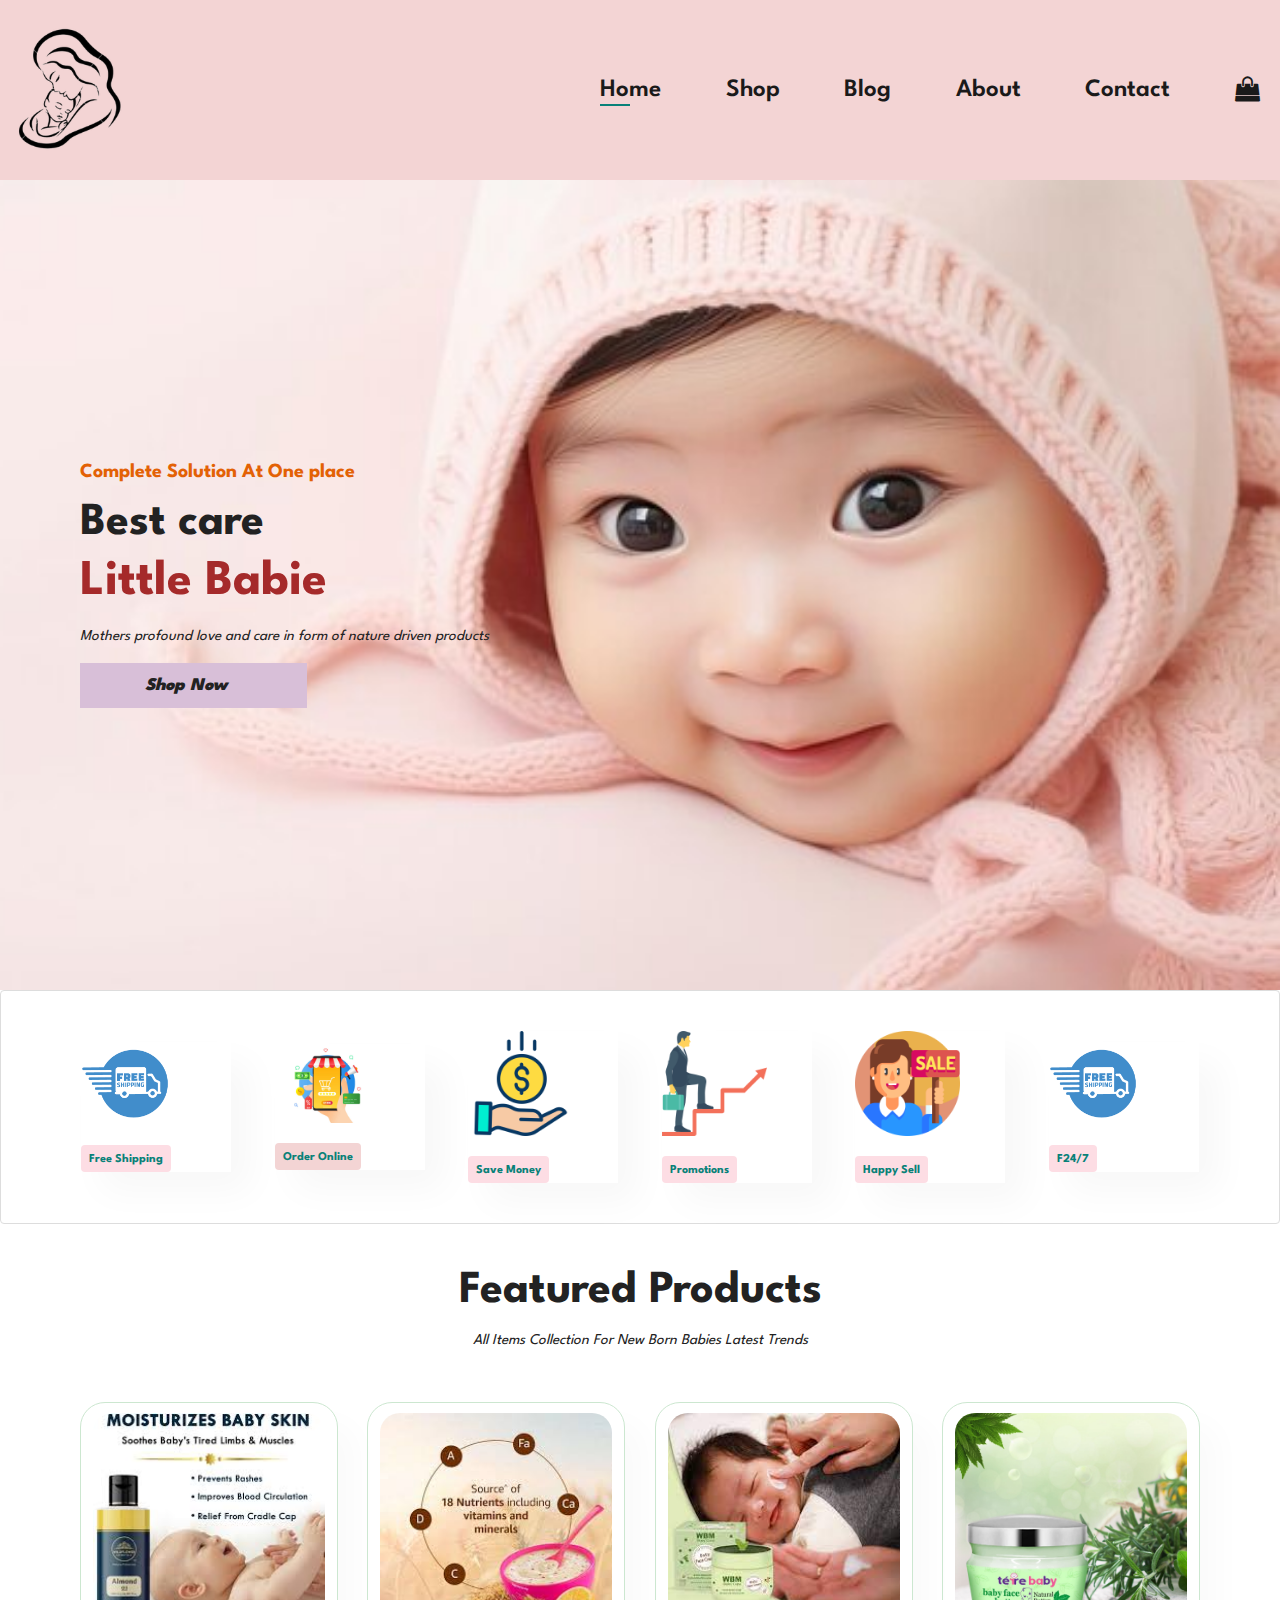
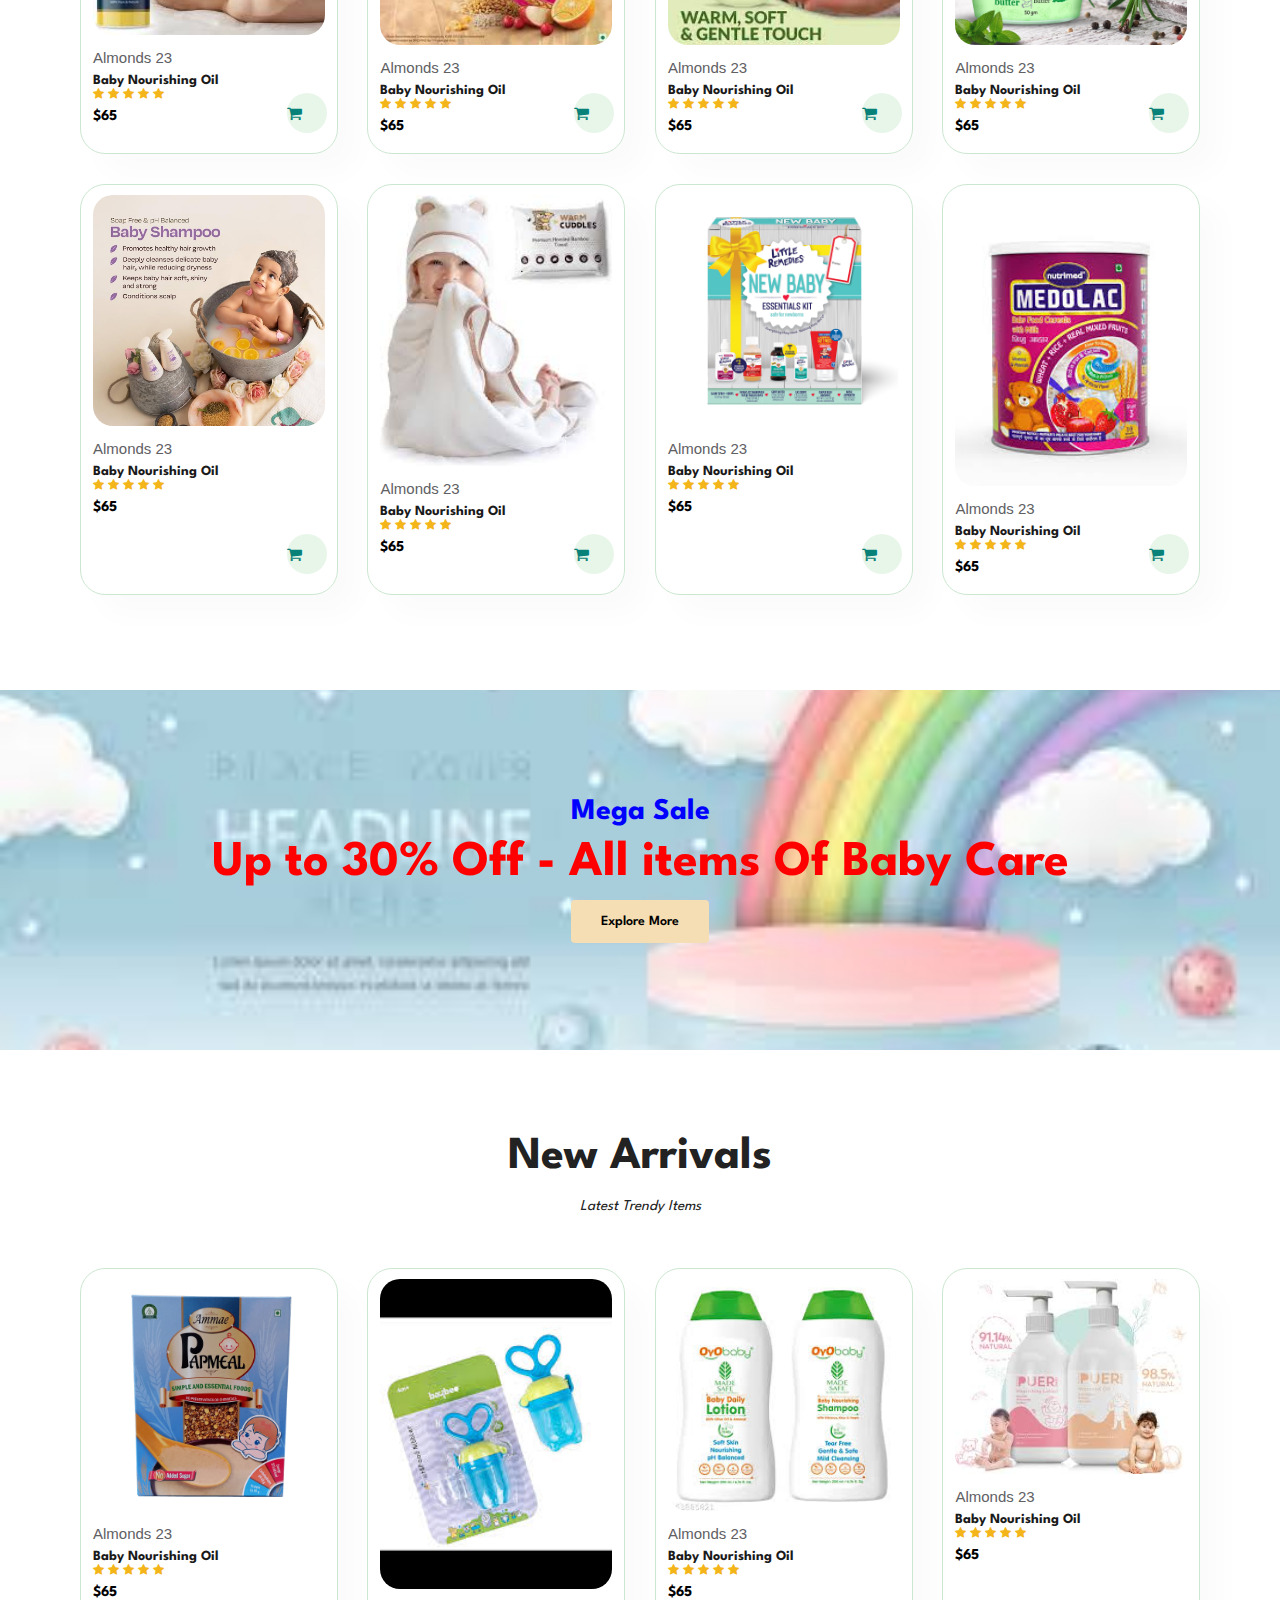
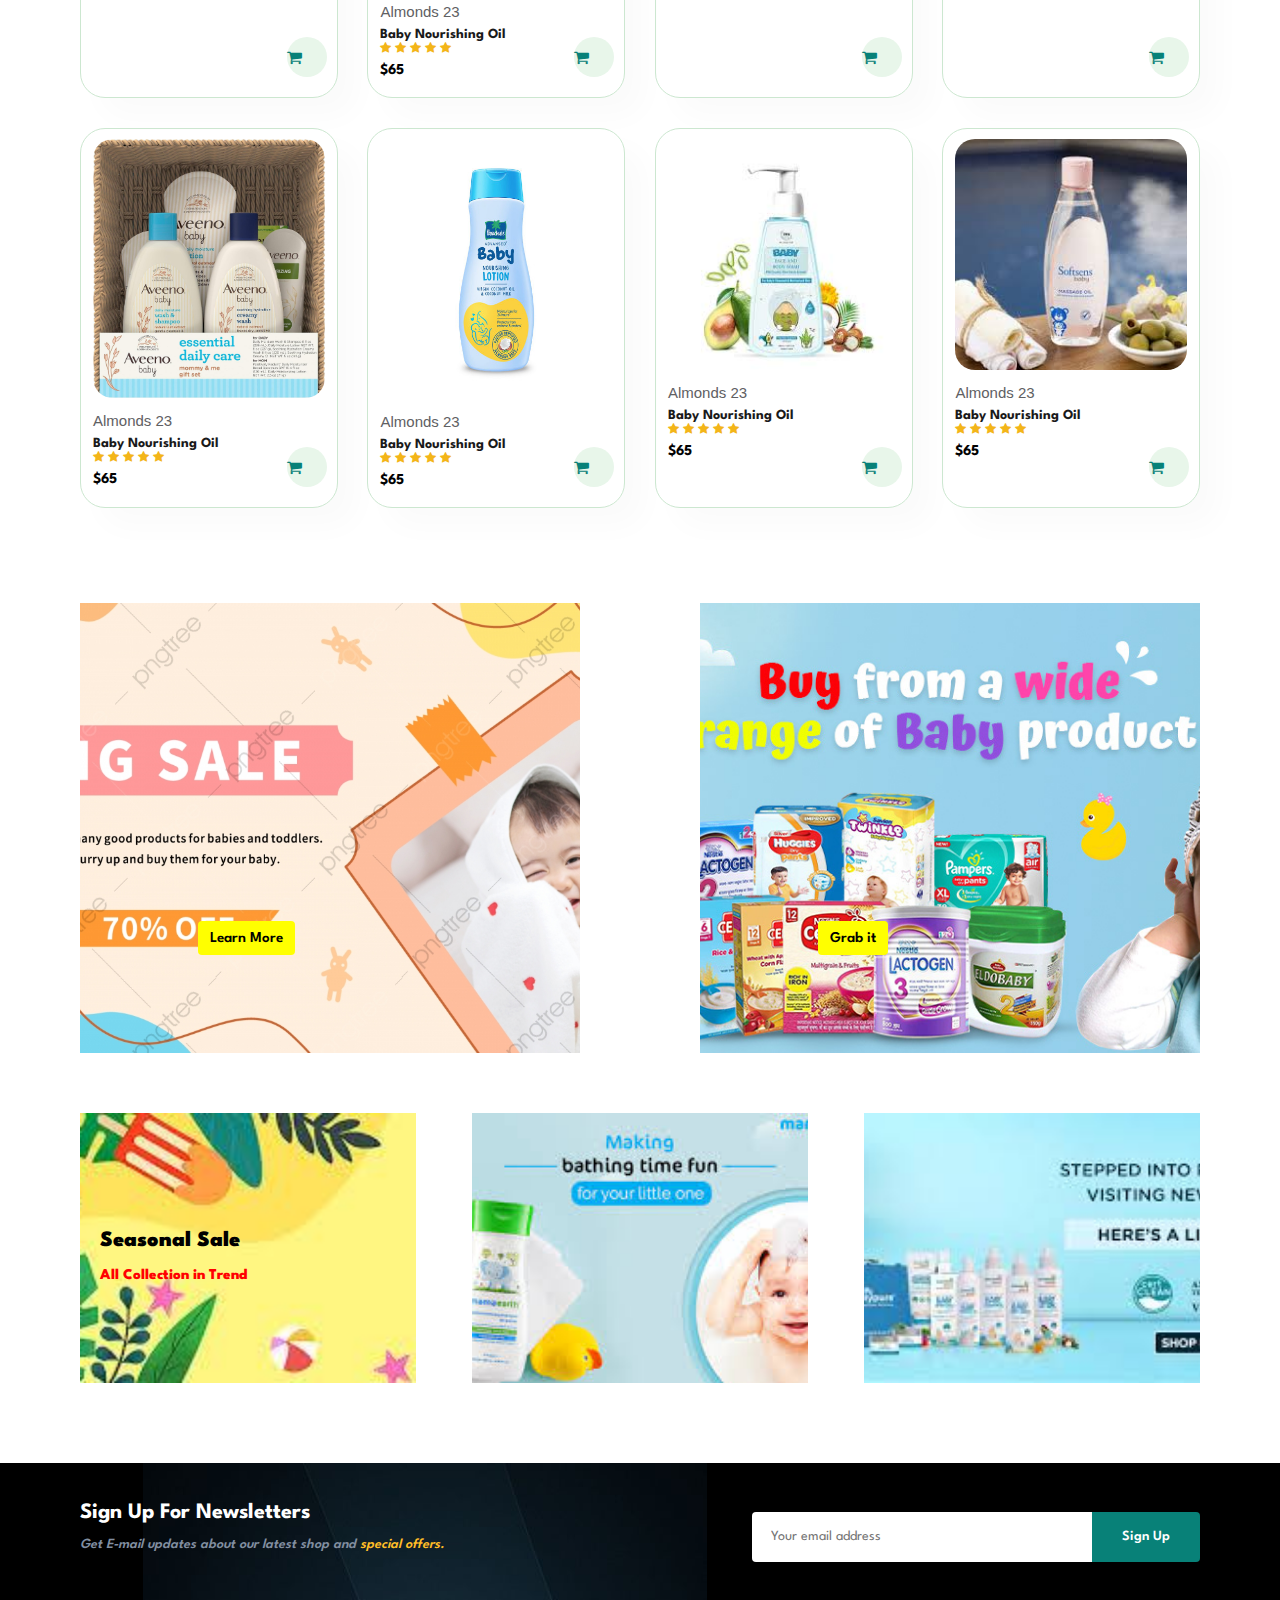
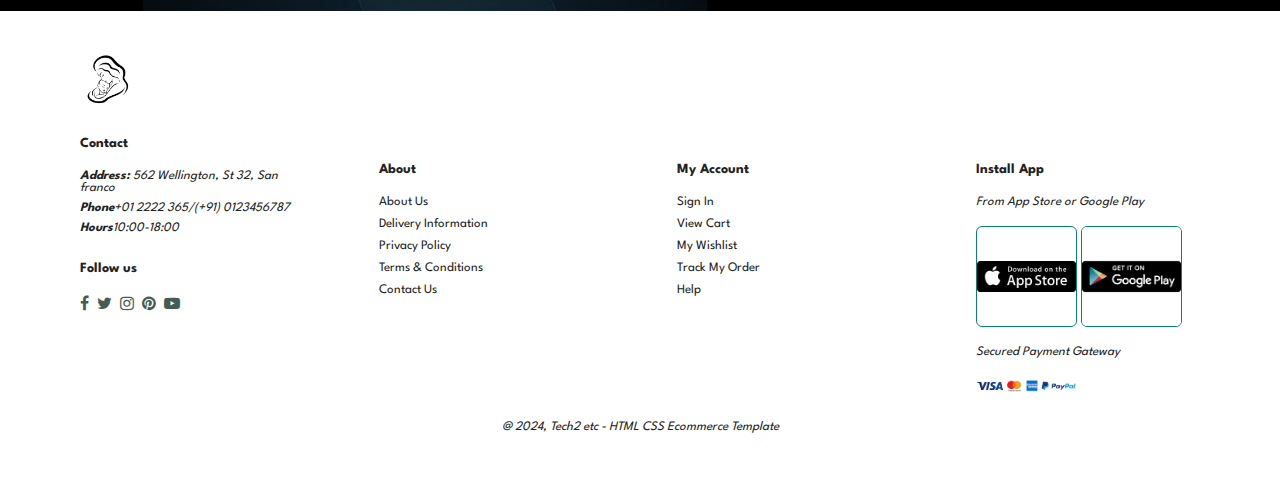
<file: index.html>
<!DOCTYPE html>
<html lang="en">

<head>
  <meta charset="UTF-8">
  <meta name="viewport" content="width=device-width, initial-scale=1.0">
  <title>E-commerce Website</title>
  <link rel="stylesheet" href="style.css">
  <link rel="stylesheet" href="https://cdnjs.cloudflare.com/ajax/libs/font-awesome/4.7.0/css/font-awesome.min.css">


</head>
<body>
  
  <section id="header">
     <a href="#"><img src="Images\logomom.png" class="logo" alt="" id="babylogo"></a> 
     <div>
      <ul id="navbar">
         <li><a class="active" href="index.html">Home</a></li>
         <li><a href="shop.html">Shop</a></li>
         <li><a href="blog.html">Blog</a></li>
         <li><a href="about.html">About</a></li>
         <li><a href="contact.html">Contact</a></li>
         <li id="lg-bag"><a href="cart.html"><i class="fa fa-shopping-bag"></i></a></li>
         <a href="#" id="close"><i class="fa fa-close"></i></a>
      </ul>
     </div>
     <div id = "mobile">
      <i id="bar" class="fa fa-bars"></i>
      <a href="cart.html"><i class="fa fa-shopping-bag"></i></a>
     </div>
     </section>
<section id="hero">
  <h4>Complete Solution At One place</h4>
  <h2> Best care</h2>
  <h1>Little Babie</h1>
  <p>Mothers profound love and care in form of nature driven products </p>
  <button><b>Shop Now</b></button>
</section>

<section id="feature" class="section-p1">
  <div class="fe-box">
    <img src="Images/free-shipping-fast-icon-png-26.png"alt="" class="iconimg">
    <h6>Free Shipping</h6>
  </div>
  <div class="fe-box">
    <img src="Images/orderOnline.jpg"alt="" class="iconimg">
    <h6>Order Online</h6>
  </div>
  <div class="fe-box">
    <img src="Images/save money.png"alt="" class="iconimg">
    <h6>Save Money</h6>
  </div>
  
  <div class="fe-box">
    <img src="Images/promotion.png"alt="" class="iconimg">
    <h6>Promotions</h6>
  </div>
  <div class="fe-box">
    <img src="Images/happy sell.png"alt="" class="iconimg">
    <h6>Happy Sell</h6>
  </div>
  <div class="fe-box">
    <img src="Images/free-shipping-fast-icon-png-26.png"alt="" class="iconimg">
    <h6>F24/7</h6>
  </div>
  
</section>

<section id="product1" class="section-p1">
 <h2>Featured Products</h2>
 <p>All  Items Collection For New Born Babies Latest Trends</p>
  <div class="pro-container">
    <div class="pro">
      <img src="Images/babyoil.jpeg">
      <div class="des">
        <span1>Almonds 23</span1>
        <h5>Baby Nourishing Oil</h5>
        <div class="star">
        
<span class="fa fa-star checked"></span>
<span class="fa fa-star checked"></span>
<span class="fa fa-star checked"></span>
<span class="fa fa-star"></span>
<span class="fa fa-star"></span>
        </div>
        <h4>$65</h4>
        <i class="fa fa-shopping-cart cart"></i>
      </div>

    </div>
    <div class="pro">
      <img src="Images/cerelac.jpeg">
      <div class="des">
        <span1>Almonds 23</span1>
        <h5>Baby Nourishing Oil</h5>
        <div class="star">
        
<span class="fa fa-star checked"></span>
<span class="fa fa-star checked"></span>
<span class="fa fa-star checked"></span>
<span class="fa fa-star"></span>
<span class="fa fa-star"></span>
        </div>
        <h4>$65</h4>
        <i class="fa fa-shopping-cart cart"></i>
      </div>

    </div>
    <div class="pro">
      <img src="Images/cream.jpeg">
      <div class="des">
        <span1>Almonds 23</span1>
        <h5>Baby Nourishing Oil</h5>
        <div class="star">
        
<span class="fa fa-star checked"></span>
<span class="fa fa-star checked"></span>
<span class="fa fa-star checked"></span>
<span class="fa fa-star"></span>
<span class="fa fa-star"></span>
        </div>
        <h4>$65</h4>
        <i class="fa fa-shopping-cart cart"></i>
      </div>

    </div>
    <div class="pro">
      <img src="Images/face cream.jpg">
      <div class="des">
        <span1>Almonds 23</span1>
        <h5>Baby Nourishing Oil</h5>
        <div class="star">
        
<span class="fa fa-star checked"></span>
<span class="fa fa-star checked"></span>
<span class="fa fa-star checked"></span>
<span class="fa fa-star"></span>
<span class="fa fa-star"></span>
        </div>
        <h4>$65</h4>
        <i class="fa fa-shopping-cart cart"></i>
      </div>

    </div>
    <div class="pro">
      <img src="Images/shampoo.jpg">
      <div class="des">
        <span1>Almonds 23</span1>
        <h5>Baby Nourishing Oil</h5>
        <div class="star">
        
<span class="fa fa-star checked"></span>
<span class="fa fa-star checked"></span>
<span class="fa fa-star checked"></span>
<span class="fa fa-star"></span>
<span class="fa fa-star"></span>
        </div>
        <h4>$65</h4>
        <i class="fa fa-shopping-cart cart"></i>
      </div>

    </div>
    <div class="pro">
      <img src="Images/towel.jpeg">
      <div class="des">
        <span1>Almonds 23</span1>
        <h5>Baby Nourishing Oil</h5>
        <div class="star">
        
<span class="fa fa-star checked"></span>
<span class="fa fa-star checked"></span>
<span class="fa fa-star checked"></span>
<span class="fa fa-star"></span>
<span class="fa fa-star"></span>
        </div>
        <h4>$65</h4>
        <i class="fa fa-shopping-cart cart"></i>
      </div>

    </div>
    <div class="pro">
      <img src="Images/babykit.jpg">
      <div class="des">
        <span1>Almonds 23</span1>
        <h5>Baby Nourishing Oil</h5>
        <div class="star">
        
<span class="fa fa-star checked"></span>
<span class="fa fa-star checked"></span>
<span class="fa fa-star checked"></span>
<span class="fa fa-star"></span>
<span class="fa fa-star"></span>
        </div>
        <h4>$65</h4>
        <i class="fa fa-shopping-cart cart"></i>
      </div>

    </div>
    <div class="pro">
      <img src="Images/milk.jpeg">
      <div class="des">
        <span1>Almonds 23</span1>
        <h5>Baby Nourishing Oil</h5>
        <div class="star">
        
<span class="fa fa-star checked"></span>
<span class="fa fa-star checked"></span>
<span class="fa fa-star checked"></span>
<span class="fa fa-star"></span>
<span class="fa fa-star"></span>
        </div>
        <h4>$65</h4>
        <i class="fa fa-shopping-cart cart"></i>
      </div>

    </div>
  </div>

</section>
<section id="Banner" class="section-m1">
  <h4>Mega Sale</h4>
  <h2>Up to <span>30% Off </span>- All items Of Baby Care</h2>
  <button class="normal">Explore More</button>
</section>

<section id="product1" class="section-p1">
  <h2>New Arrivals</h2>
  <p>Latest Trendy Items</p>
   <div class="pro-container">
     <div class="pro">
       <img src="Images/new Arrival 1.jpg">
       <div class="des">
         <span1>Almonds 23</span1>
         <h5>Baby Nourishing Oil</h5>
         <div class="star">
         
 <span class="fa fa-star checked"></span>
 <span class="fa fa-star checked"></span>
 <span class="fa fa-star checked"></span>
 <span class="fa fa-star"></span>
 <span class="fa fa-star"></span>
         </div>
         <h4>$65</h4>
         <i class="fa fa-shopping-cart cart"></i>
       </div>
 
     </div>
     <div class="pro">
       <img src="Images/newArrival 2.jpeg">
       <div class="des">
         <span1>Almonds 23</span1>
         <h5>Baby Nourishing Oil</h5>
         <div class="star">
         
 <span class="fa fa-star checked"></span>
 <span class="fa fa-star checked"></span>
 <span class="fa fa-star checked"></span>
 <span class="fa fa-star"></span>
 <span class="fa fa-star"></span>
         </div>
         <h4>$65</h4>
         <i class="fa fa-shopping-cart cart"></i>
       </div>
 
     </div>
     <div class="pro">
       <img src="Images/images.jpeg">
       <div class="des">
         <span1>Almonds 23</span1>
         <h5>Baby Nourishing Oil</h5>
         <div class="star">
         
 <span class="fa fa-star checked"></span>
 <span class="fa fa-star checked"></span>
 <span class="fa fa-star checked"></span>
 <span class="fa fa-star"></span>
 <span class="fa fa-star"></span>
         </div>
         <h4>$65</h4>
         <i class="fa fa-shopping-cart cart"></i>
       </div>
 
     </div>
     <div class="pro">
       <img src="Images/new Arrival4.jpeg">
       <div class="des">
         <span1>Almonds 23</span1>
         <h5>Baby Nourishing Oil</h5>
         <div class="star">
         
 <span class="fa fa-star checked"></span>
 <span class="fa fa-star checked"></span>
 <span class="fa fa-star checked"></span>
 <span class="fa fa-star"></span>
 <span class="fa fa-star"></span>
         </div>
         <h4>$65</h4>
         <i class="fa fa-shopping-cart cart"></i>
       </div>
 
     </div>
     <div class="pro">
       <img src="Images/NewArrival5.jpg">
       <div class="des">
         <span1>Almonds 23</span1>
         <h5>Baby Nourishing Oil</h5>
         <div class="star">
         
 <span class="fa fa-star checked"></span>
 <span class="fa fa-star checked"></span>
 <span class="fa fa-star checked"></span>
 <span class="fa fa-star"></span>
 <span class="fa fa-star"></span>
         </div>
         <h4>$65</h4>
         <i class="fa fa-shopping-cart cart"></i>
       </div>
 
     </div>
     <div class="pro">
       <img src="Images/newarrival6.jpg">
       <div class="des">
         <span1>Almonds 23</span1>
         <h5>Baby Nourishing Oil</h5>
         <div class="star">
         
 <span class="fa fa-star checked"></span>
 <span class="fa fa-star checked"></span>
 <span class="fa fa-star checked"></span>
 <span class="fa fa-star"></span>
 <span class="fa fa-star"></span>
         </div>
         <h4>$65</h4>
         <i class="fa fa-shopping-cart cart"></i>
       </div>
 
     </div>
     <div class="pro">
       <img src="Images/newArrival7.jpeg">
       <div class="des">
         <span1>Almonds 23</span1>
         <h5>Baby Nourishing Oil</h5>
         <div class="star">
         
 <span class="fa fa-star checked"></span>
 <span class="fa fa-star checked"></span>
 <span class="fa fa-star checked"></span>
 <span class="fa fa-star"></span>
 <span class="fa fa-star"></span>
         </div>
         <h4>$65</h4>
         <i class="fa fa-shopping-cart cart"></i>
       </div>
 
     </div>
     <div class="pro">
       <img src="Images/new Arrival8.jpeg">
       <div class="des">
         <span1>Almonds 23</span1>
         <h5>Baby Nourishing Oil</h5>
         <div class="star">
         
 <span class="fa fa-star checked"></span>
 <span class="fa fa-star checked"></span>
 <span class="fa fa-star checked"></span>
 <span class="fa fa-star"></span>
 <span class="fa fa-star"></span>
         </div>
         <h4>$65</h4>
         <i class="fa fa-shopping-cart cart"></i>
       </div>
 
     </div>
   </div>
 
 </section>

 <section id="sm-Banner" class="section-p1">
  <div class="Banner-box">
<button class="white">Learn More</button>



</div>
<div class="Banner-box Banner-box2">
  <button class="white">Grab it</button>
  
  
  
  </div>
 </section>

 <section id="Banner3">
  <div class="Banner-box">
  <h2>Seasonal Sale</h2>
  <h3>All Collection in Trend</h3>
  </div>
  <div class="Banner-box Banner-box2">
    
    </div>
    <div class="Banner-box Banner-box3">
      
      </div>
 </section>

 <section id="newsletter" class="section-p1" class="section-m1">
   <div class="newstext">
    <h4>Sign Up For Newsletters</h4>
    <p>Get E-mail updates about our latest shop and <span>special offers.</span> </p>
   </div>
   <div class="form">
    <input type="text" placeholder="Your email address">
    <button class="normal">Sign Up</button>

   </div>
 </section>

 <footer class="section-p1">
  <div class="col">
    <img src="Images\logomom.png" class="footerlogo"></a> 
    <h4>Contact</h4>
    <p><strong>Address:</strong> 562 Wellington, St 32, San franco</p>
    <p><strong>Phone</strong>+01 2222 365/(+91) 0123456787</p>
    <p><strong>Hours</strong>10:00-18:00</p>
<div class="follow">
  <h4>Follow us</h4>
  <div class="icon">
    <i class="fa fa-facebook-f"></i>
    <i class="fa fa-twitter"></i>
    <i class="fa fa-instagram"></i>
    <i class="fa fa-pinterest"></i>
    <i class="fa fa-youtube-play"></i>
  </div>
</div>
  </div>

  <div class="col mr">
    <h4>About</h4>
    <a href="#">About Us</a>
    <a href="#">Delivery Information</a>  
    <a href="#">Privacy Policy</a>
    <a href="#">Terms & Conditions</a>
    <a href="#">Contact Us</a>

  </div>
  <div class="col mr">
    <h4>My Account</h4>
    <a href="#">Sign In</a>
    <a href="#">View Cart</a>  
    <a href="#">My Wishlist</a>
    <a href="#">Track My Order</a>
    <a href="#">Help</a>

  </div>
  <div class="col install mr">
    <h4>Install App</h4>
    <p>From App Store or Google Play</p>
    <div class="row">
      <img src="Images/pa.png" class="pay" alt="">
      <img src="Images/PayGoogle.png" class="pay" alt="">

    </div>
    <p>Secured Payment Gateway</p>
    <img src="Images/PaymentGatway.png" class="pay install">
  </div>
  <div class="copyright">
  <p>@ 2024, Tech2 etc - HTML CSS Ecommerce Template</p>
   </div>
  
 </footer>


  <script src="script.js"></script>
</body>
</html>
</file>
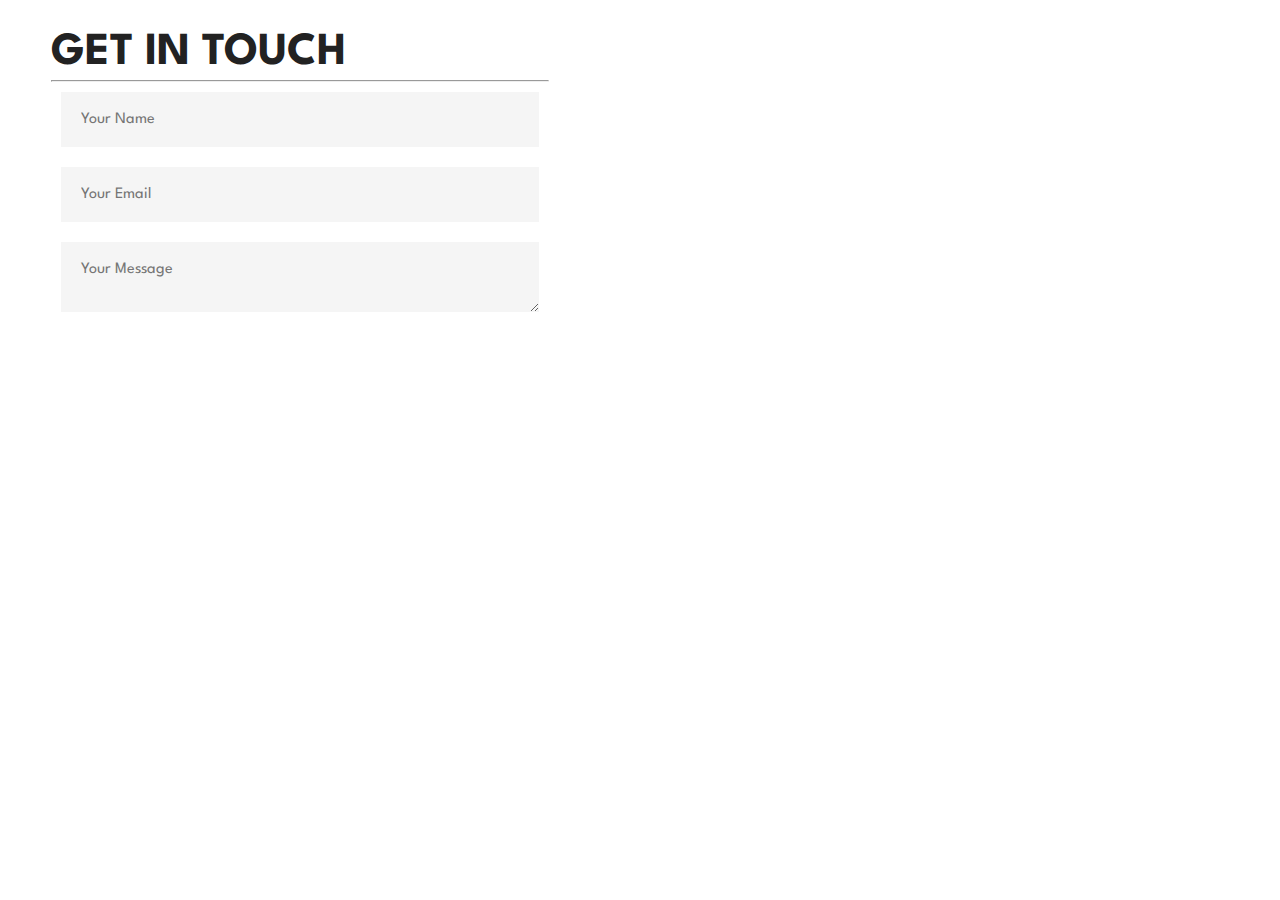
<file: contact.html>
<!DOCTYPE html>
<html lang="en">
<head>
    <meta charset="UTF-8">
    <meta name="viewport" content="width=device-width, initial-scale=1.0">
    <title>Contact Form</title>
    <link rel="stylesheet" href="style.css">
</head>
<body>
    <div class="contact-container">
        <form action=""class="contact-left">
           <div class="contact-left-title">
            <h2> GET IN TOUCH</h2>
             <hr>

           </div>
            <input type ="text" name="name" placeholder="Your Name" class="contact-inputs" required>
            <input type ="email" name="email" placeholder="Your Email" class="contact-inputs" required>
            <textarea name="message" placeholder="Your Message " class="contact-inputs" required></textarea>
        </form>
        <div class="contact-right">

        </div>
    </div>
    
</body>
</html>
</file>
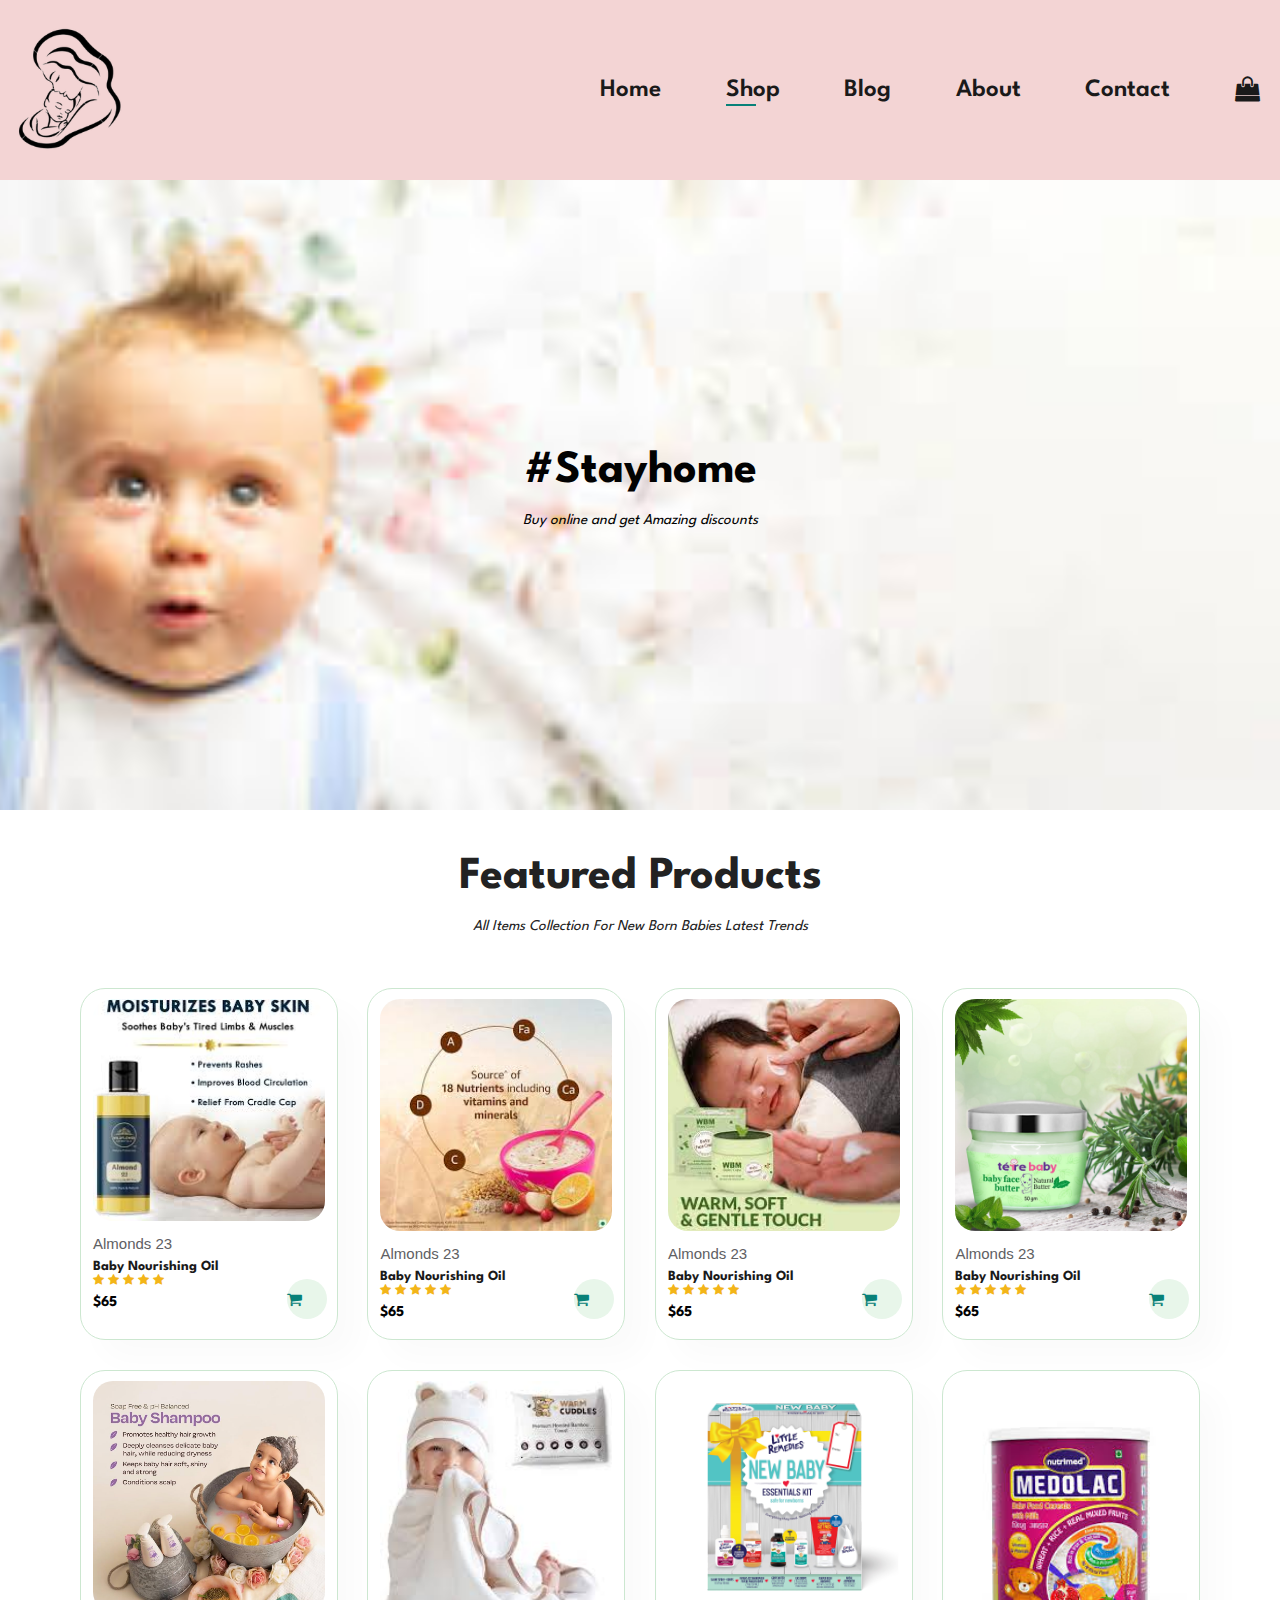
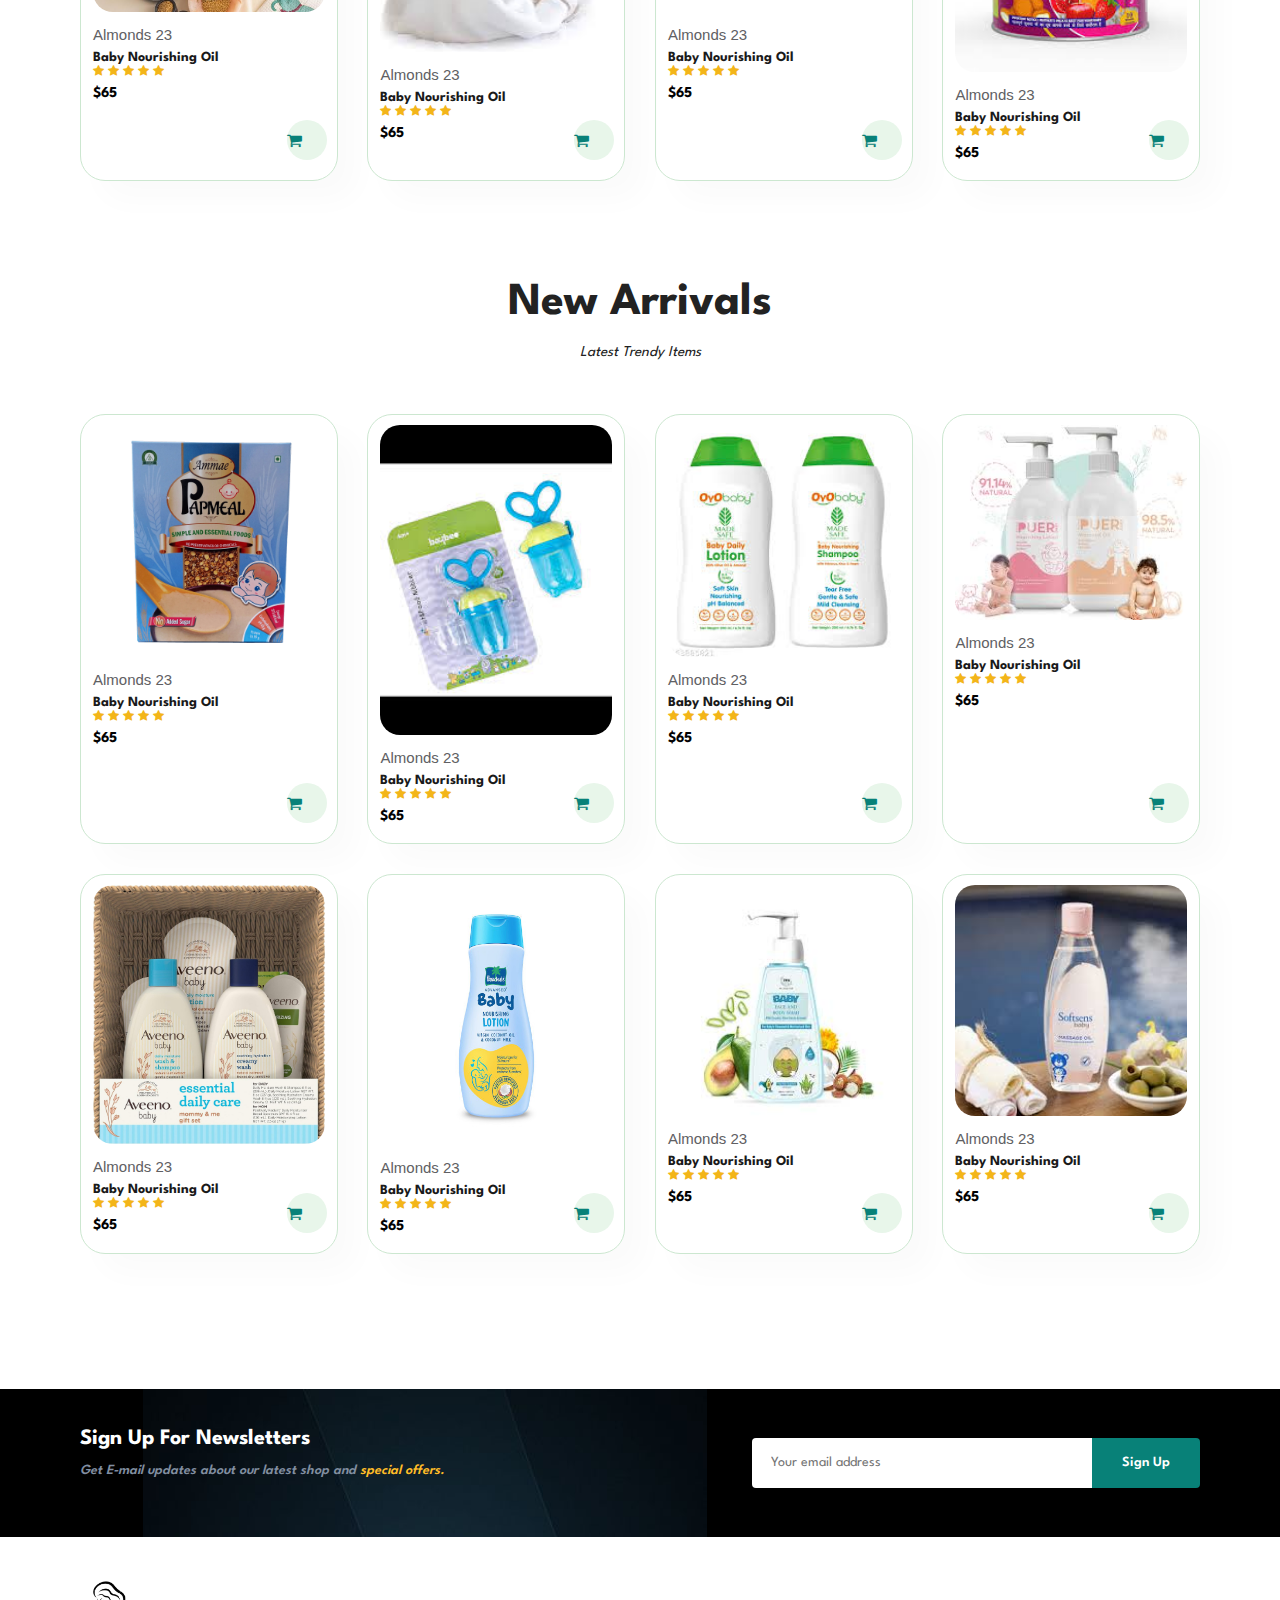
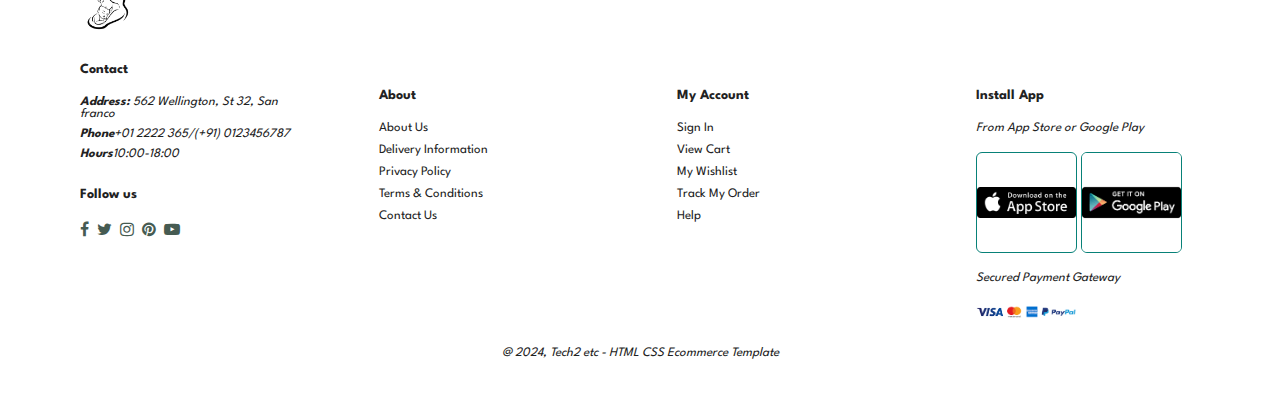
<file: shop.html>
<!DOCTYPE html>
<html lang="en">

<head>
  <meta charset="UTF-8">
  <meta name="viewport" content="width=device-width, initial-scale=1.0">
  <title>E-commerce Website</title>
  <link rel="stylesheet" href="style.css">
  <link rel="stylesheet" href="https://cdnjs.cloudflare.com/ajax/libs/font-awesome/4.7.0/css/font-awesome.min.css">


</head>
<body>
  
  <section id="header">
     <a href="#"><img src="Images\logomom.png" class="logo" alt="" id="babylogo"></a> 
     <div>
      <ul id="navbar">
         <li><a href="index.html">Home</a></li>
         <li><a class="active"  href="shop.html">Shop</a></li>
         <li><a href="blog.html">Blog</a></li>
         <li><a href="about.html">About</a></li>
         <li><a href="contact.html">Contact</a></li>
         <li id="lg-bag"><a href="cart.html"><i class="fa fa-shopping-bag"></i></a></li>
         <a href="#" id="close"><i class="fa fa-close"></i></a>
      </ul>
     </div>
     <div id = "mobile">
      <i id="bar" class="fa fa-bars"></i>
      <a href="cart.html"><i class="fa fa-shopping-bag"></i></a>
     </div>
     </section>
<section id="page-header">
 
  <h2> #Stayhome</h2>
  <p>Buy online and get Amazing discounts</p>

  
</section>


<section id="product1" class="section-p1">
 <h2>Featured Products</h2>
 <p>All  Items Collection For New Born Babies Latest Trends</p>
  <div class="pro-container">
    <div class="pro">
      <img src="Images/babyoil.jpeg">
      <div class="des">
        <span1>Almonds 23</span1>
        <h5>Baby Nourishing Oil</h5>
        <div class="star">
        
<span class="fa fa-star checked"></span>
<span class="fa fa-star checked"></span>
<span class="fa fa-star checked"></span>
<span class="fa fa-star"></span>
<span class="fa fa-star"></span>
        </div>
        <h4>$65</h4>
        <i class="fa fa-shopping-cart cart"></i>
      </div>

    </div>
    <div class="pro">
      <img src="Images/cerelac.jpeg">
      <div class="des">
        <span1>Almonds 23</span1>
        <h5>Baby Nourishing Oil</h5>
        <div class="star">
        
<span class="fa fa-star checked"></span>
<span class="fa fa-star checked"></span>
<span class="fa fa-star checked"></span>
<span class="fa fa-star"></span>
<span class="fa fa-star"></span>
        </div>
        <h4>$65</h4>
        <i class="fa fa-shopping-cart cart"></i>
      </div>

    </div>
    <div class="pro">
      <img src="Images/cream.jpeg">
      <div class="des">
        <span1>Almonds 23</span1>
        <h5>Baby Nourishing Oil</h5>
        <div class="star">
        
<span class="fa fa-star checked"></span>
<span class="fa fa-star checked"></span>
<span class="fa fa-star checked"></span>
<span class="fa fa-star"></span>
<span class="fa fa-star"></span>
        </div>
        <h4>$65</h4>
        <i class="fa fa-shopping-cart cart"></i>
      </div>

    </div>
    <div class="pro">
      <img src="Images/face cream.jpg">
      <div class="des">
        <span1>Almonds 23</span1>
        <h5>Baby Nourishing Oil</h5>
        <div class="star">
        
<span class="fa fa-star checked"></span>
<span class="fa fa-star checked"></span>
<span class="fa fa-star checked"></span>
<span class="fa fa-star"></span>
<span class="fa fa-star"></span>
        </div>
        <h4>$65</h4>
        <i class="fa fa-shopping-cart cart"></i>
      </div>

    </div>
    <div class="pro">
      <img src="Images/shampoo.jpg">
      <div class="des">
        <span1>Almonds 23</span1>
        <h5>Baby Nourishing Oil</h5>
        <div class="star">
        
<span class="fa fa-star checked"></span>
<span class="fa fa-star checked"></span>
<span class="fa fa-star checked"></span>
<span class="fa fa-star"></span>
<span class="fa fa-star"></span>
        </div>
        <h4>$65</h4>
        <i class="fa fa-shopping-cart cart"></i>
      </div>

    </div>
    <div class="pro">
      <img src="Images/towel.jpeg">
      <div class="des">
        <span1>Almonds 23</span1>
        <h5>Baby Nourishing Oil</h5>
        <div class="star">
        
<span class="fa fa-star checked"></span>
<span class="fa fa-star checked"></span>
<span class="fa fa-star checked"></span>
<span class="fa fa-star"></span>
<span class="fa fa-star"></span>
        </div>
        <h4>$65</h4>
        <i class="fa fa-shopping-cart cart"></i>
      </div>

    </div>
    <div class="pro">
      <img src="Images/babykit.jpg">
      <div class="des">
        <span1>Almonds 23</span1>
        <h5>Baby Nourishing Oil</h5>
        <div class="star">
        
<span class="fa fa-star checked"></span>
<span class="fa fa-star checked"></span>
<span class="fa fa-star checked"></span>
<span class="fa fa-star"></span>
<span class="fa fa-star"></span>
        </div>
        <h4>$65</h4>
        <i class="fa fa-shopping-cart cart"></i>
      </div>

    </div>
    <div class="pro">
      <img src="Images/milk.jpeg">
      <div class="des">
        <span1>Almonds 23</span1>
        <h5>Baby Nourishing Oil</h5>
        <div class="star">
        
<span class="fa fa-star checked"></span>
<span class="fa fa-star checked"></span>
<span class="fa fa-star checked"></span>
<span class="fa fa-star"></span>
<span class="fa fa-star"></span>
        </div>
        <h4>$65</h4>
        <i class="fa fa-shopping-cart cart"></i>
      </div>

    </div>
  </div>

</section>


<section id="product1" class="section-p1">
  <h2>New Arrivals</h2>
  <p>Latest Trendy Items</p>
   <div class="pro-container">
     <div class="pro">
       <img src="Images/new Arrival 1.jpg">
       <div class="des">
         <span1>Almonds 23</span1>
         <h5>Baby Nourishing Oil</h5>
         <div class="star">
         
 <span class="fa fa-star checked"></span>
 <span class="fa fa-star checked"></span>
 <span class="fa fa-star checked"></span>
 <span class="fa fa-star"></span>
 <span class="fa fa-star"></span>
         </div>
         <h4>$65</h4>
         <i class="fa fa-shopping-cart cart"></i>
       </div>
 
     </div>
     <div class="pro">
       <img src="Images/newArrival 2.jpeg">
       <div class="des">
         <span1>Almonds 23</span1>
         <h5>Baby Nourishing Oil</h5>
         <div class="star">
         
 <span class="fa fa-star checked"></span>
 <span class="fa fa-star checked"></span>
 <span class="fa fa-star checked"></span>
 <span class="fa fa-star"></span>
 <span class="fa fa-star"></span>
         </div>
         <h4>$65</h4>
         <i class="fa fa-shopping-cart cart"></i>
       </div>
 
     </div>
     <div class="pro">
       <img src="Images/images.jpeg">
       <div class="des">
         <span1>Almonds 23</span1>
         <h5>Baby Nourishing Oil</h5>
         <div class="star">
         
 <span class="fa fa-star checked"></span>
 <span class="fa fa-star checked"></span>
 <span class="fa fa-star checked"></span>
 <span class="fa fa-star"></span>
 <span class="fa fa-star"></span>
         </div>
         <h4>$65</h4>
         <i class="fa fa-shopping-cart cart"></i>
       </div>
 
     </div>
     <div class="pro">
       <img src="Images/new Arrival4.jpeg">
       <div class="des">
         <span1>Almonds 23</span1>
         <h5>Baby Nourishing Oil</h5>
         <div class="star">
         
 <span class="fa fa-star checked"></span>
 <span class="fa fa-star checked"></span>
 <span class="fa fa-star checked"></span>
 <span class="fa fa-star"></span>
 <span class="fa fa-star"></span>
         </div>
         <h4>$65</h4>
         <i class="fa fa-shopping-cart cart"></i>
       </div>
 
     </div>
     <div class="pro">
       <img src="Images/NewArrival5.jpg">
       <div class="des">
         <span1>Almonds 23</span1>
         <h5>Baby Nourishing Oil</h5>
         <div class="star">
         
 <span class="fa fa-star checked"></span>
 <span class="fa fa-star checked"></span>
 <span class="fa fa-star checked"></span>
 <span class="fa fa-star"></span>
 <span class="fa fa-star"></span>
         </div>
         <h4>$65</h4>
         <i class="fa fa-shopping-cart cart"></i>
       </div>
 
     </div>
     <div class="pro">
       <img src="Images/newarrival6.jpg">
       <div class="des">
         <span1>Almonds 23</span1>
         <h5>Baby Nourishing Oil</h5>
         <div class="star">
         
 <span class="fa fa-star checked"></span>
 <span class="fa fa-star checked"></span>
 <span class="fa fa-star checked"></span>
 <span class="fa fa-star"></span>
 <span class="fa fa-star"></span>
         </div>
         <h4>$65</h4>
         <i class="fa fa-shopping-cart cart"></i>
       </div>
 
     </div>
     <div class="pro">
       <img src="Images/newArrival7.jpeg">
       <div class="des">
         <span1>Almonds 23</span1>
         <h5>Baby Nourishing Oil</h5>
         <div class="star">
         
 <span class="fa fa-star checked"></span>
 <span class="fa fa-star checked"></span>
 <span class="fa fa-star checked"></span>
 <span class="fa fa-star"></span>
 <span class="fa fa-star"></span>
         </div>
         <h4>$65</h4>
         <i class="fa fa-shopping-cart cart"></i>
       </div>
 
     </div>
     <div class="pro">
       <img src="Images/new Arrival8.jpeg">
       <div class="des">
         <span1>Almonds 23</span1>
         <h5>Baby Nourishing Oil</h5>
         <div class="star">
         
 <span class="fa fa-star checked"></span>
 <span class="fa fa-star checked"></span>
 <span class="fa fa-star checked"></span>
 <span class="fa fa-star"></span>
 <span class="fa fa-star"></span>
         </div>
         <h4>$65</h4>
         <i class="fa fa-shopping-cart cart"></i>
       </div>
 
     </div>
   </div>
 
 </section>


 <section id="newsletter" class="section-p1" class="section-m1">
   <div class="newstext">
    <h4>Sign Up For Newsletters</h4>
    <p>Get E-mail updates about our latest shop and <span>special offers.</span> </p>
   </div>
   <div class="form">
    <input type="text" placeholder="Your email address">
    <button class="normal">Sign Up</button>

   </div>
 </section>

 <footer class="section-p1">
  <div class="col">
    <img src="Images\logomom.png" class="footerlogo"></a> 
    <h4>Contact</h4>
    <p><strong>Address:</strong> 562 Wellington, St 32, San franco</p>
    <p><strong>Phone</strong>+01 2222 365/(+91) 0123456787</p>
    <p><strong>Hours</strong>10:00-18:00</p>
<div class="follow">
  <h4>Follow us</h4>
  <div class="icon">
    <i class="fa fa-facebook-f"></i>
    <i class="fa fa-twitter"></i>
    <i class="fa fa-instagram"></i>
    <i class="fa fa-pinterest"></i>
    <i class="fa fa-youtube-play"></i>
  </div>
</div>
  </div>

  <div class="col mr">
    <h4>About</h4>
    <a href="#">About Us</a>
    <a href="#">Delivery Information</a>  
    <a href="#">Privacy Policy</a>
    <a href="#">Terms & Conditions</a>
    <a href="#">Contact Us</a>

  </div>
  <div class="col mr">
    <h4>My Account</h4>
    <a href="#">Sign In</a>
    <a href="#">View Cart</a>  
    <a href="#">My Wishlist</a>
    <a href="#">Track My Order</a>
    <a href="#">Help</a>

  </div>
  <div class="col install mr">
    <h4>Install App</h4>
    <p>From App Store or Google Play</p>
    <div class="row">
      <img src="Images/pa.png" class="pay" alt="">
      <img src="Images/PayGoogle.png" class="pay" alt="">

    </div>
    <p>Secured Payment Gateway</p>
    <img src="Images/PaymentGatway.png" class="pay install">
  </div>
  <div class="copyright">
  <p>@ 2024, Tech2 etc - HTML CSS Ecommerce Template</p>
   </div>
  
 </footer>


  <script src="script.js"></script>
</body>
</html>
</file>
<file: style.css>
@import url("https://fonts.googleapis.com/css2?family=Spartan:wght@100;200;300;400;500;600;700;800;900&display=swap");
* {
  margin: 0;
  padding: 0;
  box-sizing: border-box;
  font-family: "Spartan", sans-serif;
}

html {
  scroll-behavior: smooth;
}

/* Global Styles */

h1 {
  font-size: 50px;
  line-height: 64px;
  color: #222;
}
img{
  width:70%;
}

h2 {
  font-size: 46px;
  line-height: 54px;
  color: #222;
}

h4 {
  font-size: 20px;
  color: #222;
}

h6 {
  font-weight: 700;
  font-size: 12px;
}

p {
  font-size: 16px;
  color: #465b52;
  margin: 15px 0 20px 0;
}

.section-p1 {
  padding: 40px 80px;
}

.section-m1 {
  margin: 40px 0;
}
button.normal{
 font-size: 14px;
 font-weight: 600;
 padding: 15px 30px;
 color: black;
 background-color: wheat;
 border-radius: 4px;
 cursor: pointer;
 border: none;
 outline: none;
 transition: 0.2s;



}
button.white{
  font-size: 15px;
  font-weight: 600;
  padding: 10px 12px;
  color:black;
  background-color: yellow;
  margin-top: 50%;
  margin-left:20%;
  border-radius: 4px;
  cursor: pointer;
  border: none;
  outline: none;
  transition: 0.2s;
  

 
 
 
 }

body {
  width: 100%;
}
/* header Start */
#header{
  display:flex;
  align-items: center;
  justify-content: space-between;
  padding: 20px, 80px;
  background:#f3d4d4;
  box-shadow: 0, 5px 15px rgba(0, 0,0, 0.06);
  height: 20vh;
  z-index: 999;
  position:sticky;
  top:0;
  left:0;
}
#navbar{
  align-items: center;
  justify-content: center;
  display: flex ;
  margin-left: 30px;
  padding: 0.5em;
  width: 700px;

  font-family: sans-serif;
  list-style: none;
  padding: 0 0px;
  padding: auto;
  justify-content: space-between;
  
}
#navbar li {
  
  list-style: none;
  padding: 0 20px;
  position:relative;
 
  
}
#navbar li a{
text-decoration: none;
font-size: 25px;
font-weight: 600;
color: #1a1a1a;
transition: 0.3s ease;
}
#navbar li a:hover,
#navbar li a:hover{
 color: #088178;

}

#navbar li a.active::after,
#navbar li a:hover::after {
  content: "";
  width: 30px;
  height: 2px;
  background-color: #088178;
  position:absolute;
  bottom: -4px;
  left: 20px;
}

#mobile{
  display: none;
  align-items: center;
}
#close{
  position: absolute;
  top: 30px;
  left: 30px;
  color:#222;
  font-size:24px;
  display: none;
}
/* home page */
#hero{
  background-image: url("Images/babybackground.jpg");
  height: 90vh;
  width: 100%;
  background-size: cover;
  background-position: top 25% right 0 ;
  padding: 0 80px;
display: flex;
flex-direction: column;
  align-items: flex-start;
  justify-content: center;
}
#hero h4{
  padding-bottom: 15px;
  color:rgb(227, 97, 5);
  size: 0cap;

}
#hero h1{
  color:brown;
}
#hero button{
  background-color: brown;
  font-style: italic;
  padding: 14px 80px 14px 65px;
  border: 0;
  color:#222;
  font-size: 18px;
  background:thistle;
  background-repeat: no-repeat;
  cursor: pointer;
  font-weight: 700;
}
p{
  font-size: 15px;
  font-style: italic;
  color: #222;
}
#feature{
    display:flex;
    align-items: center;
    justify-content: space-between;
    border: 1px solid #ddd;
    border-radius: 4px;

  
  
}
#feature .fe-box{
  size: 20px 20;
  width: 150px;
    box-shadow: 20px 20px 34px rgba(0, 0,0, 0.03);
    border:0px solid#cce7d0;
  
}
#feature .fe-box:hover{
  box-shadow: 10px 10px 54px rgba(70, 62,221, 0.1);
  
}
#feature .fe-box img{ 
  height: 300px;
  flex: 1 1 auto;
  object-fit: cover;
  vertical-align: middle;
  display: flex;
  flex-wrap: wrap;
  gap: 10px;
  list-style: none
  width :200% ;
  height : fit-content;
  margin-bottom: 20px;
  display : inline-block;
  
}
#feature .fe-box h6{
  display: inline-block;
  padding: 9px 8px 6px 8px;
  line-height: 1;
  border-radius: 4px;
  color:#088178;
  background-color: #fddde4;
}
#feature .fe-box:nth-child(2) h6{
  background-color: #f3d4d4;
}
#product1{
  text-align: center;

}
#product1 .pro-container{
  display: flex;
  justify-content: space-between;
  padding-top:20px;
  flex-wrap: wrap;
}
#product1 .pro{
  width: 23%;
  min-width: 250px;
  padding: 10px 12px;
  border: 1px solid #cce7d0;
  border-radius: 25px;
  cursor: pointer;
  box-shadow: 20px 20px 30px rgba(0,0,0,0.02);
  margin: 15px 0;
  transition: 0.2s ease;
  position: relative;

}
#product1 .pro:hover{
  box-shadow: 20px 20px 30px rgba(0,0,0,0.06);
 
}
#product1 .pro img{
  width: 100%;
  border-radius: 20px;
}
#product1 .pro .des{
  text-align: start;
  padding: 10px 0;

}
#product1 .pro .des span1{
  color:#606063;
  font-size: 15px;
  font-family:'Franklin Gothic Medium', 'Arial Narrow', Arial, sans-serif;


}

#product1 .pro .des h5{
  padding-top: 7px;
  color:#1a1a1a;
  font-size: 14px;

}
#product1 .pro .des span{
  font-size: 12px;
  color: rgb(243,181,25);

}
#product1 .pro .des h4{
    padding-top: 7px;
    font-size: 15px;
    font-weight: 700;
    color:#020202;

}
#product1 .pro .cart{
  width: 40px;
  height:40px;
  line-height: 40px;
  border-radius: 50px;
  background-color: #e8f6ea;
  font-weight: 500;
  color:#088178;
  border-color: 1px solid #cce7d0;
  position:absolute;
  bottom: 20px;
  right: 10px;

}
#Banner{
  display:flex;
  flex-direction: column;
  justify-content: center;
  align-items: center;
  text-align: center;
 background-image:url(Images/banner1.jpeg);
 width: 100%;
 height: 40vh;
 background-size: cover;
 background-position: center;

}
#Banner h4{
  color:blue;
  font-size: 30px;


}
#Banner h2{
  color:red;
  font-size: 50px;
  padding: 10px 0;
  
}
#Banner button:hover{
  background-color: red;
  color: yellow;

}
#sm-Banner{
  display: flex;
  justify-content: space-between;
  flex-wrap: wrap;

}
#sm-Banner .Banner-box{
  display:flex;
  flex-direction: column;
  justify-content: center;
  align-items: start;
  text-align: center;
 background-image:url(Images/smbanner1.jpg);
min-width: 500px;
 height: 50vh;
 background-size: cover;
 background-position: center;
 padding: 30px;

}
#sm-Banner .Banner-box2{
  display:flex;
  flex-direction: column;
  justify-content: center;
  align-items: start;
  text-align: center;
 background-image:url(Images/smbanner2.jpg);
min-width: 500px;
 height: 50vh;
 background-size: cover;
 background-position: center;
 padding: 30px;

}
#sm-Banner .Banner-box:hover button{
 background-color: red;
 border: 1px solid #e33f3f;

} 

#Banner3{
  display: flex;
  justify-content: space-between;
  flex-wrap: wrap;
  padding: 0 80px;


}
#Banner3 .Banner-box{
  display:flex;
  flex-direction: column;
  justify-content: center;
  align-items: flex-start;
  text-align: center;
  background-image:url(Images/seasonalsale.jpeg);
  min-width: 30%;
  height: 30vh;
  background-size: cover;
  background-position: center;
  padding: 20px;
  margin-top: 20px;

}
#Banner3 .Banner-box2{
 background-image: url(Images/banneritems1.jpeg);
}

#Banner3 .Banner-box3{
  background-image: url(Images/banneritems2.jpeg);
 }
#Banner3 h2{
  color: black;
  font-weight: 900;
  font-size: 22px;
}
#Banner3 h3{
  color: red;
  font-weight: 800;
  font-size: 15px;
}

#newsletter{
  display: flex;
  justify-content: space-between;
  flex-wrap: wrap ;
  align-items: center;
  background-image: url(Images/signupbackground.jpg);
  background-repeat: no-repeat;
  background-position: 20% 30%;
  background-color: black;
 margin-top: 80px;
}
#newsletter h4{
  font-size: 22px;
  font-weight: 700;
  color: #fff;
}

#newsletter p{
  font-size: 14px;
  font-weight: 600;
  color: #818ea0;
}
#newsletter p span{
  color: #ffbd27;
}

#newsletter .form{
  display: flex;
  width: 40%;
}

#newsletter input{
  height: 3.125rem;
  padding: 0  1.25em;
  font-size: 14px;
  width: 100%;
  border: 1px solid transparent;
  border-radius: 4px;
  outline: none;
  border-top-right-radius: 0;
  border-bottom-right-radius: 0;

}
#newsletter button{
  background-color: #088178;
  color: #fff;
  white-space: nowrap;
  border-top-left-radius: 0;
  border-bottom-left-radius: 0;

}
footer{
  display: flex;
  flex-wrap: wrap;
  justify-content: space-between;
  align-items: flex-start;
  margin-bottom: 10px;
}
footer .col{
  display: flex;
  flex-direction:column;
justify-content: space-between;
  flex-wrap: wrap;
  align-items:flex-start;
  margin-bottom: 10px;
  inline-size:20%;
}
footer .mr{
 margin-top: 10%;
}
footer .footerlogo{
  margin-bottom:30px;
  max-width: 25%;
  max-height: 18%;

}
footer .pay{
  margin-bottom:12px;
  max-width: 35%;
  max-height: 28%;
  background-color: white;

}
footer  .install img{
  margin-bottom:12px;
  max-width: 45%;
  max-height: 34%;
  background-color: white;

}
footer h4{
  font-size: 14px;
  padding-bottom: 20px ;

}
footer p{
  font-size: 13px;
  margin: 0 0 8px 0;

}
footer a{
  font-size: 13px;
  text-decoration: none;
  color: #222;
  margin-bottom: 10px;

}
footer .follow{
  margin-top: 20px;


}
footer .follow i{
color: #465b52;
padding-right: 4px;
cursor: pointer;

  

}
footer .install .row img{
  border:1px solid #088178;
  border-radius: 6px;



}
footer .install img{
  margin: 10px 0px 15px 0;

}

footer .follow i:hover,footer a:hover{
  color:#088178;
}
footer .copyright{
  width: 100%;
  text-align: center;

}
@media (max-width:799px){
   .section-p1{
    padding: 40px 40px;
   }
  #navbar {
    display: flex;
    flex-wrap: wrap;
    align-items: flex-start;
    justify-content: flex-start;
    position: fixed;
    top:0;
    right:-300px;
    height:100vh;
    width: 200px;
    justify-items: space;
    margin-left: 30px;
    margin-right:0%;
    padding: 0.5em;

    background-color: #e3e6f3;
    box-shadow: 0 40px 60px rgba(0 0 0 0.1);
    padding: 80px 0 0 10px;
    transition: 0.3s;


    
   
  
   
    

}
#navbar.active{
  right: 0;
}
#navbar li{
  margin-bottom: 25px;
}

#mobile{
  display: flex;
  align-items: center;
}

#mobile{
  color: #1a1a1a;
  font-size: 24px;
  padding-left: 20px;

}
#close{
  display: initial;
  position: absolute;
  top: 30px;
  left: 30px;
  color:#222;
  font-size:24px;
}

#lg-bag{
  display: none;
}
#hero {
  height: 70vh;
 padding:0 80px;
  background-position: top 30% right 30%

}
#feature {
  
  justify-content: center;

 
}
#feature .fe-box {
 margin: 15px 15px;
}
#product1 .pro-container{
  justify-content: center;
}
#product1 .pro {
 margin: 15px;

}
#Banner {
 height: 20vh;

}
#sm-Banner .Banner-box {
 min-width: 100%;
 height: 30vh;
 justify-items: space-between;
 margin-bottom: 20px;

}
#Banner3 {
  padding: 0 40px;

}
#Banner3 .Banner-box {
  
 width: 28%;
}
#Banner3 .Banner-box2 {
  
  width: 28%;
 }
 #Banner3 .Banner-box3 {
  
  width: 28%;
 }

 #newsletter .form{
  width: 70%;

 }
}
@media (max-width: 477px){
  .section-p1{
    padding: 20px;
  }
  #header{
    padding: 10px 30px;


  }
  #hero{
    padding: 20px ;
    background-position: 55%;

  }
  #feature{
    justify-content: space-between;
  }
  #feature .fe-box{
    width: 155px;
    margin:0 15px 0;
  }
  h2{
    font-size: 32px;
  }
  h1{
    font-size:38px;
  }
  #product .pro{
    width: 100%;
  }

  #Banner{
    height: 40vh;

  }

  #sm-Banner .Banner-box{
    height:40vh;

  }
 #sm-banner .Banner-box2{
  margin-top: 20px;
 }
 #Banner3 {

  padding: 0 20px;
}
#Banner3 .Banner-box{
  width: 100%;

}
#newsletter .form{
  width: 100%;
  
}
#newsletter{
  padding: 40px 20px;
}
footer {
  justify-content: space-between;
  padding: 10px 20px;

}
footer .col {
width: 100%;
}
footer .mr {
 width: 50%;
}
footer .copyright{
  text-align: start;
  ;
}
}

/* shop page */

#page-header{
  background-image: url("Images/shopbanner1.jpg");
  width: 100%;
  height: 70vh;
 

  background-size: cover;
  background-position: top 25% right 0 ;
  padding: 14px;
display: flex;
flex-direction: column;

  justify-content: center;
  text-align: center;


}
#page-header h2,
#page-header p{
 color:#020202;
 text-align: center;
}

.container-contact{
  width: 100%;
  height: 100vh;
  background: #001660 ;
  display:flex;
  align-items: center;
  justify-content: center;

}
form{
background:white;
display: flex;
flex-direction: column;
padding: 2vw 4vw;
width: 90%;
max-width: 600px;
border-radius: 10px ;

}

form h3{
  color: #555;
  font-weight: 800;
  margin-bottom: 20px;

}
form input,textarea{
 border:0;
 margin: 10px;
 padding: 20px;
 outline: none;
 background: #f5f5f5;
 font-size: 16px;

}
form button{
  padding: 15px;
  background:#ff5361;
  color: #fff;
  font-size: 18px;
  border: 0;
  outline: none;
  cursor: pointer;
  width: 150px;
 margin: 20px auto 0;
 border-radius: 30px;
 
}
</file>
